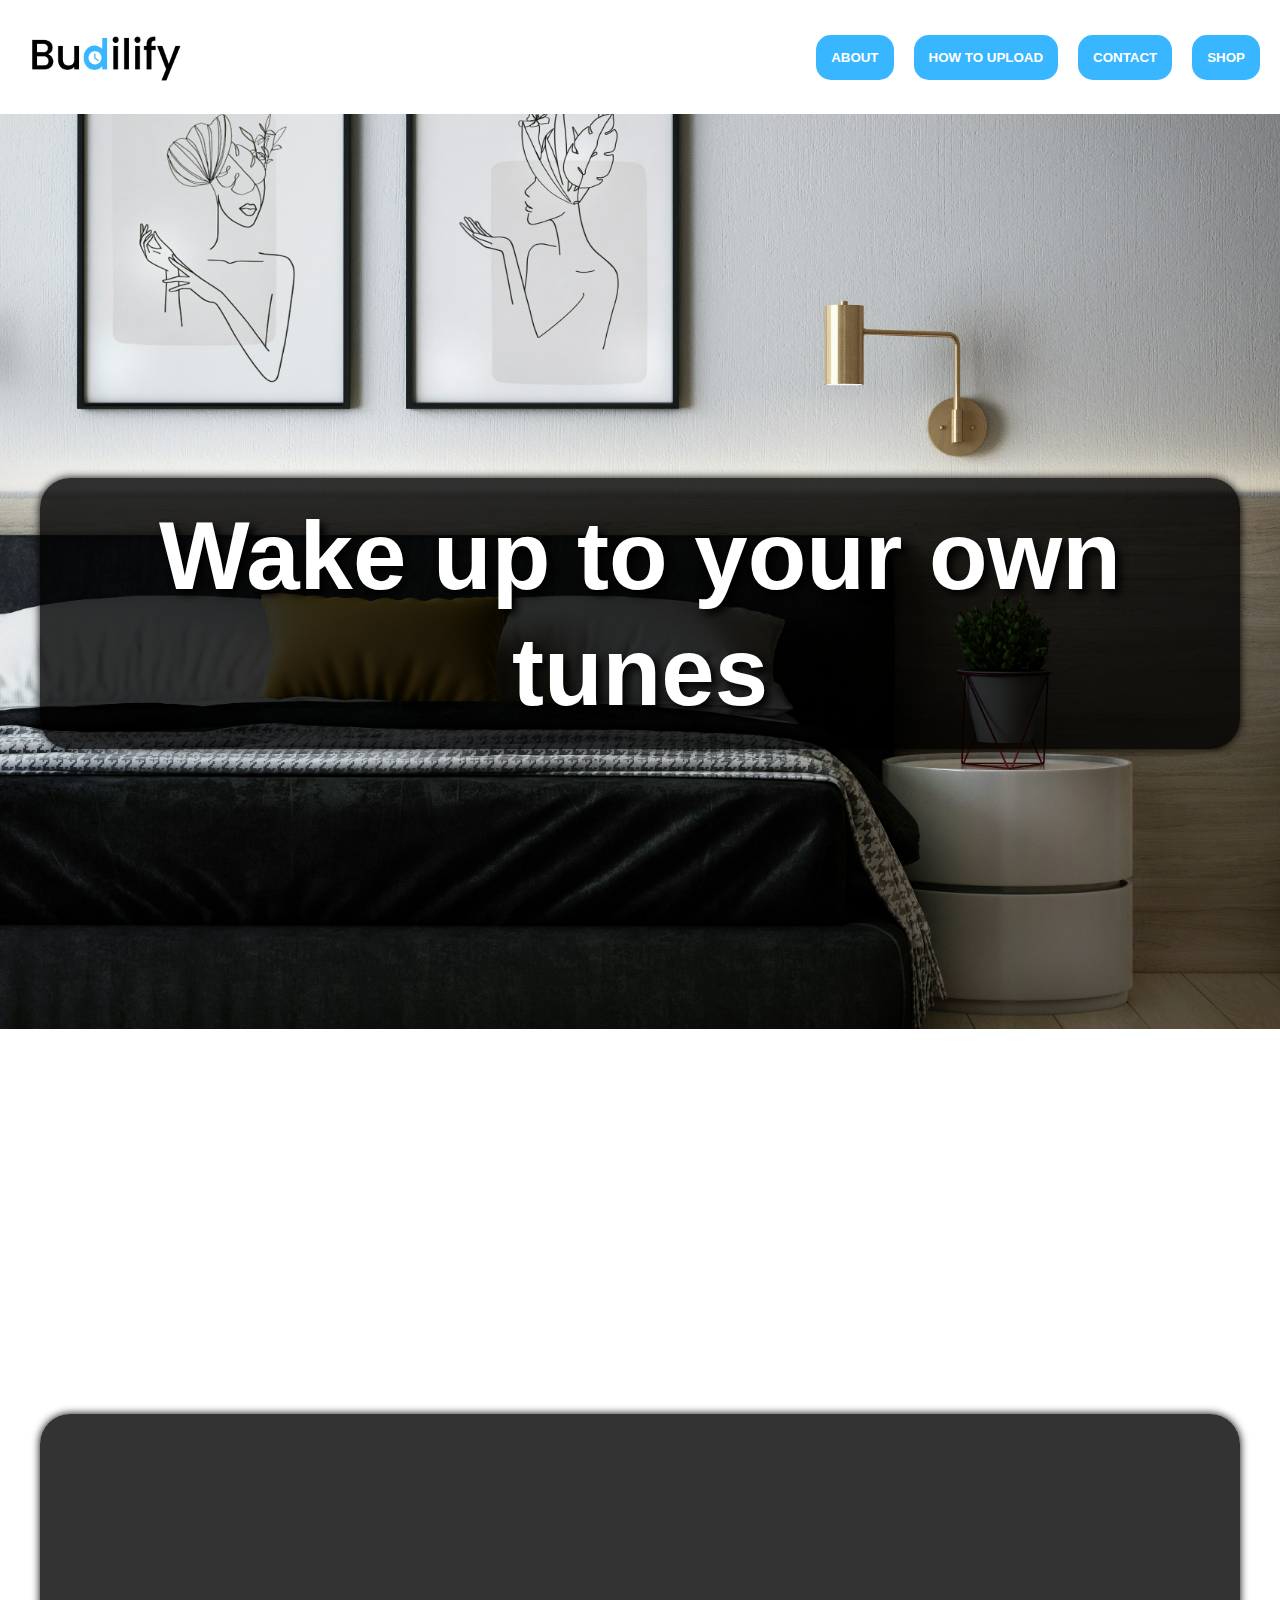
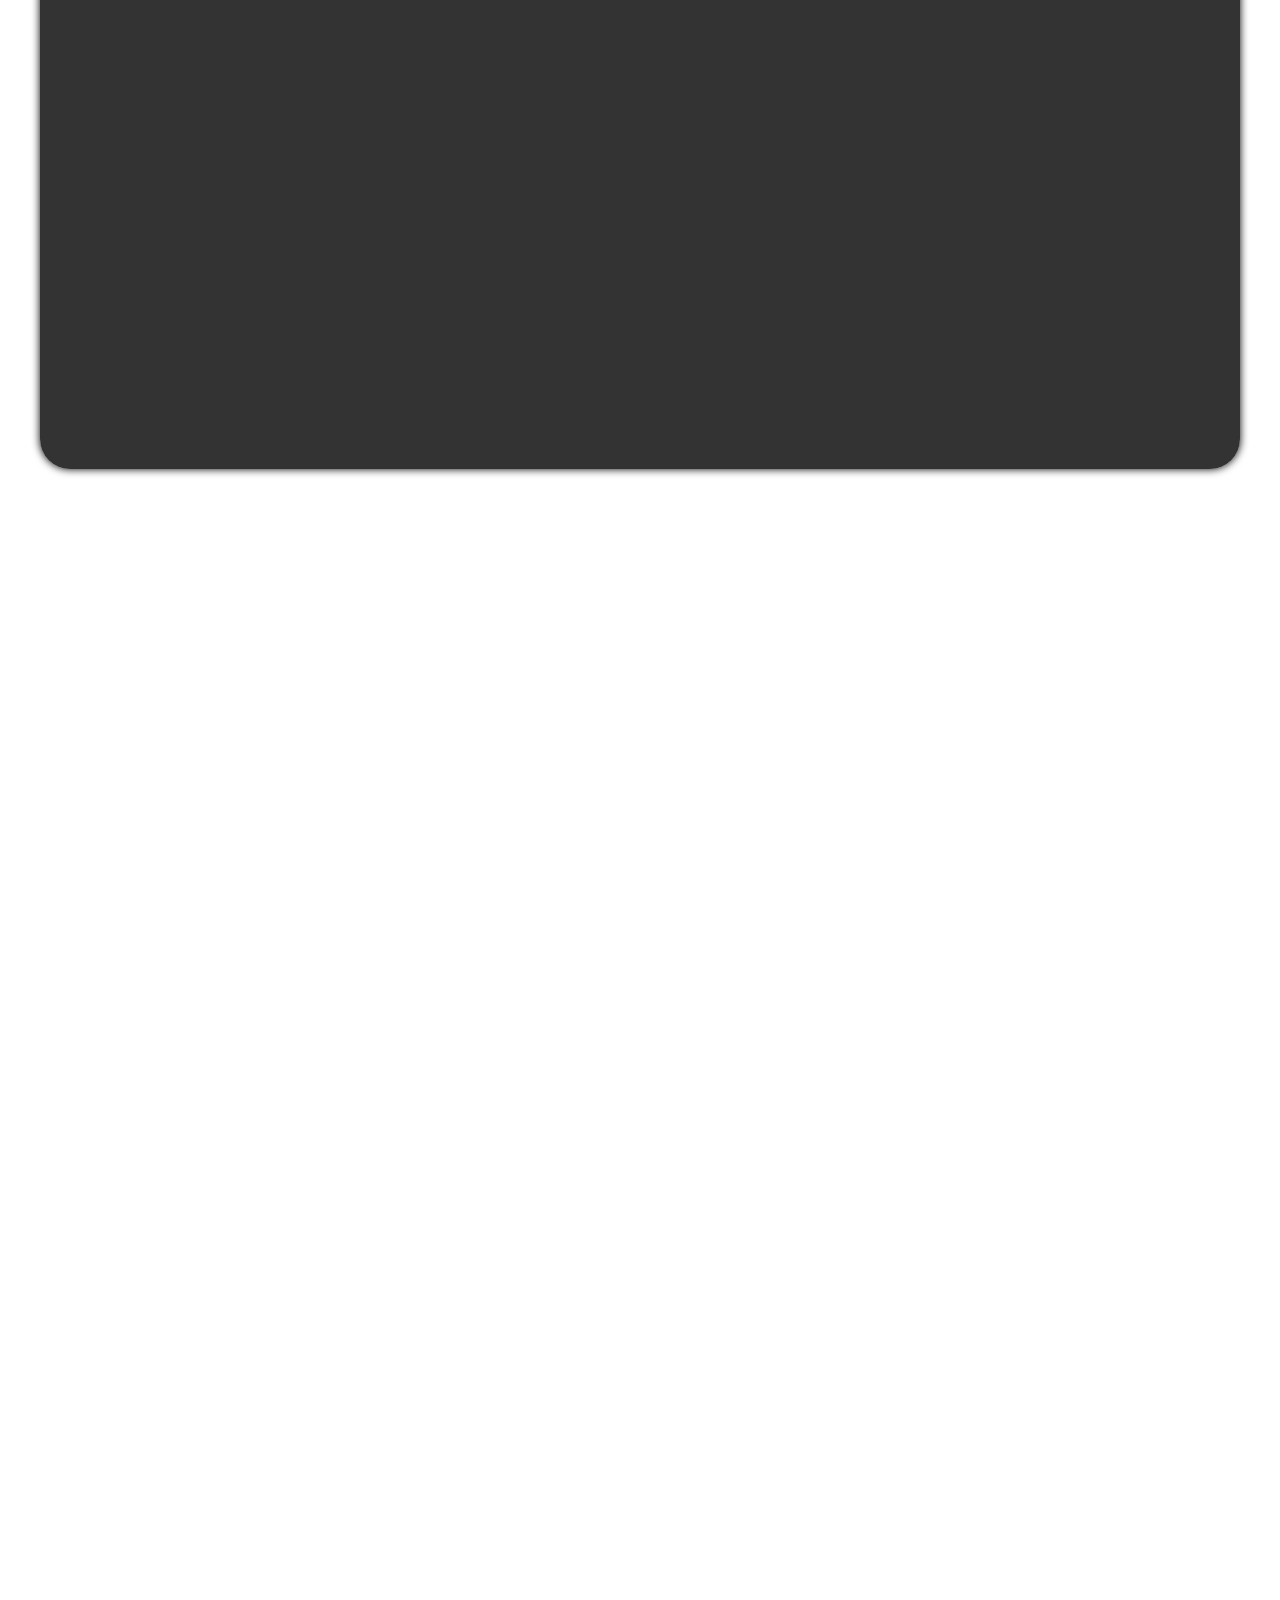
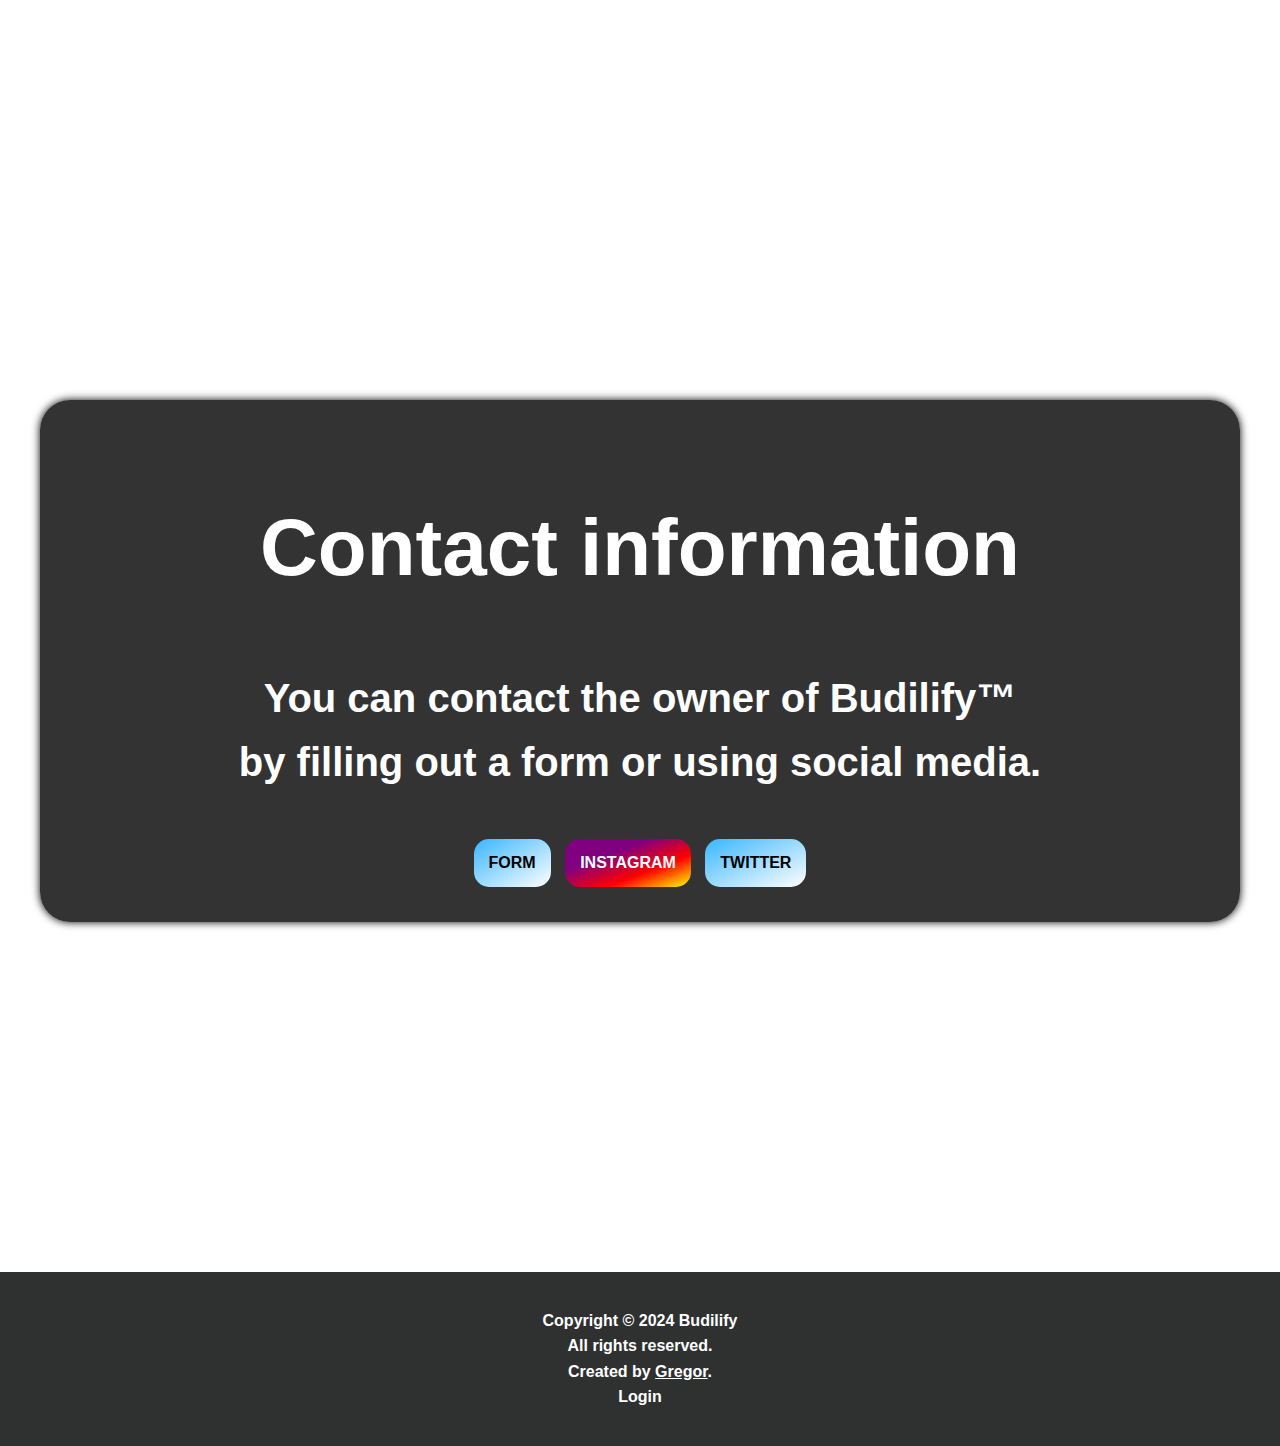
<file: index.html>
<!DOCTYPE html>
<html>
  <head>
      <meta charset="utf-8">
      <meta name="viewport" content="width=device-width, initial-scale=1.0">
      <title>Budilify</title>
      <link rel="stylesheet" href="style.css">
      <link rel="icon" href="favicon.png">
  </head>
  <header>
      <div class="header">
        <a href="index.html"><img src="logo.png" id="logo"></a>
        <div class="headerButtons">
          <a href="#about"><button id="button">ABOUT</button></a>
          <a href="#howToUpload"><button id="button">HOW TO UPLOAD</button></a>
          <a href="#contactDiv"><button id="button">CONTACT</button></a>
          <a href="shop.html"><button id="button">SHOP</button></a>
        </div>
      </div>
  </header>
  <body>
    <button onclick="topFunction()" id="myBtn" title="Go to top" style="font-size: 28px">&#9650;</button>
    <div class="heading" id="parallax">
        <h1 id="headingTitle">Wake up to your own tunes</h1>
    </div>
    <div class="about" id="about">
      <div id="aboutDiv">
        <h1 id="aboutTitle">About</h1>
        <p id="aboutParagraph">
          Budilify&trade; is a brand that represents<br>
          quality, affordable and handcrafted electronical products.<br>
          Our main product is an alarm clock with the ability to upload<br>
          custom music files for your alarm.
        </p>
      </div>
    </div>
    <div class="howTo" id="howToUpload">
      <h1 id="howToHeading">Budilify Clock - File Uploading</h1>
      <p id="howToParagraph">
          Budilify&trade; clock will only allow up to 7MB of file upload.<br>
          Average mp3 music files are between 2 and 3MB in size.<br>
          You can upload an mp3 file using a USB cable.<br>
          The Budilify&trade; alarm clock behaves exactly like a USB key.
      </p>
    </div>
    <div class="contact">
      <div id="contactDiv">
          <h1 id="contactHeading">Contact information</h1>
          <p id="contactParagraph">
               You can contact the owner of Budilify&trade;<br>
               by filling out a form or using social media.
          </p>
          <div class="contactButtons">
            <a href="contact.html" target="_blank" style="text-decoration: none;">
                <button id="twitterButton">FORM</button>
            </a>
            <a href="https://www.instagram.com/techblogandnews/" target="_blank" style="text-decoration: none;">
                <button id="instagramButton">INSTAGRAM</button>
            </a>
            <a href="https://x.com/TechBlogSl" target="_blank" style="text-decoration: none;">
                <button id="twitterButton">TWITTER</button>
            </a>
          </div>
      </div>
    </div>
    <script src="scripts.js"></script>
    <script src="backToTop.js"></script>
    <script src="parallaxEffectScript.js"></script>
  </body>
  <footer class="footer">
    <p>
      Copyright &copy; 2024 Budilify<br>
      All rights reserved.<br>
      Created by <a href="https://george456ff.github.io/MyPortfolio/" target="_blank" style="color: white;">Gregor</a>.<br>
      <a href="login.html" id="linkToLogin" target="_blank">Login</a>
    </p>
  </footer>
</html>
</file>
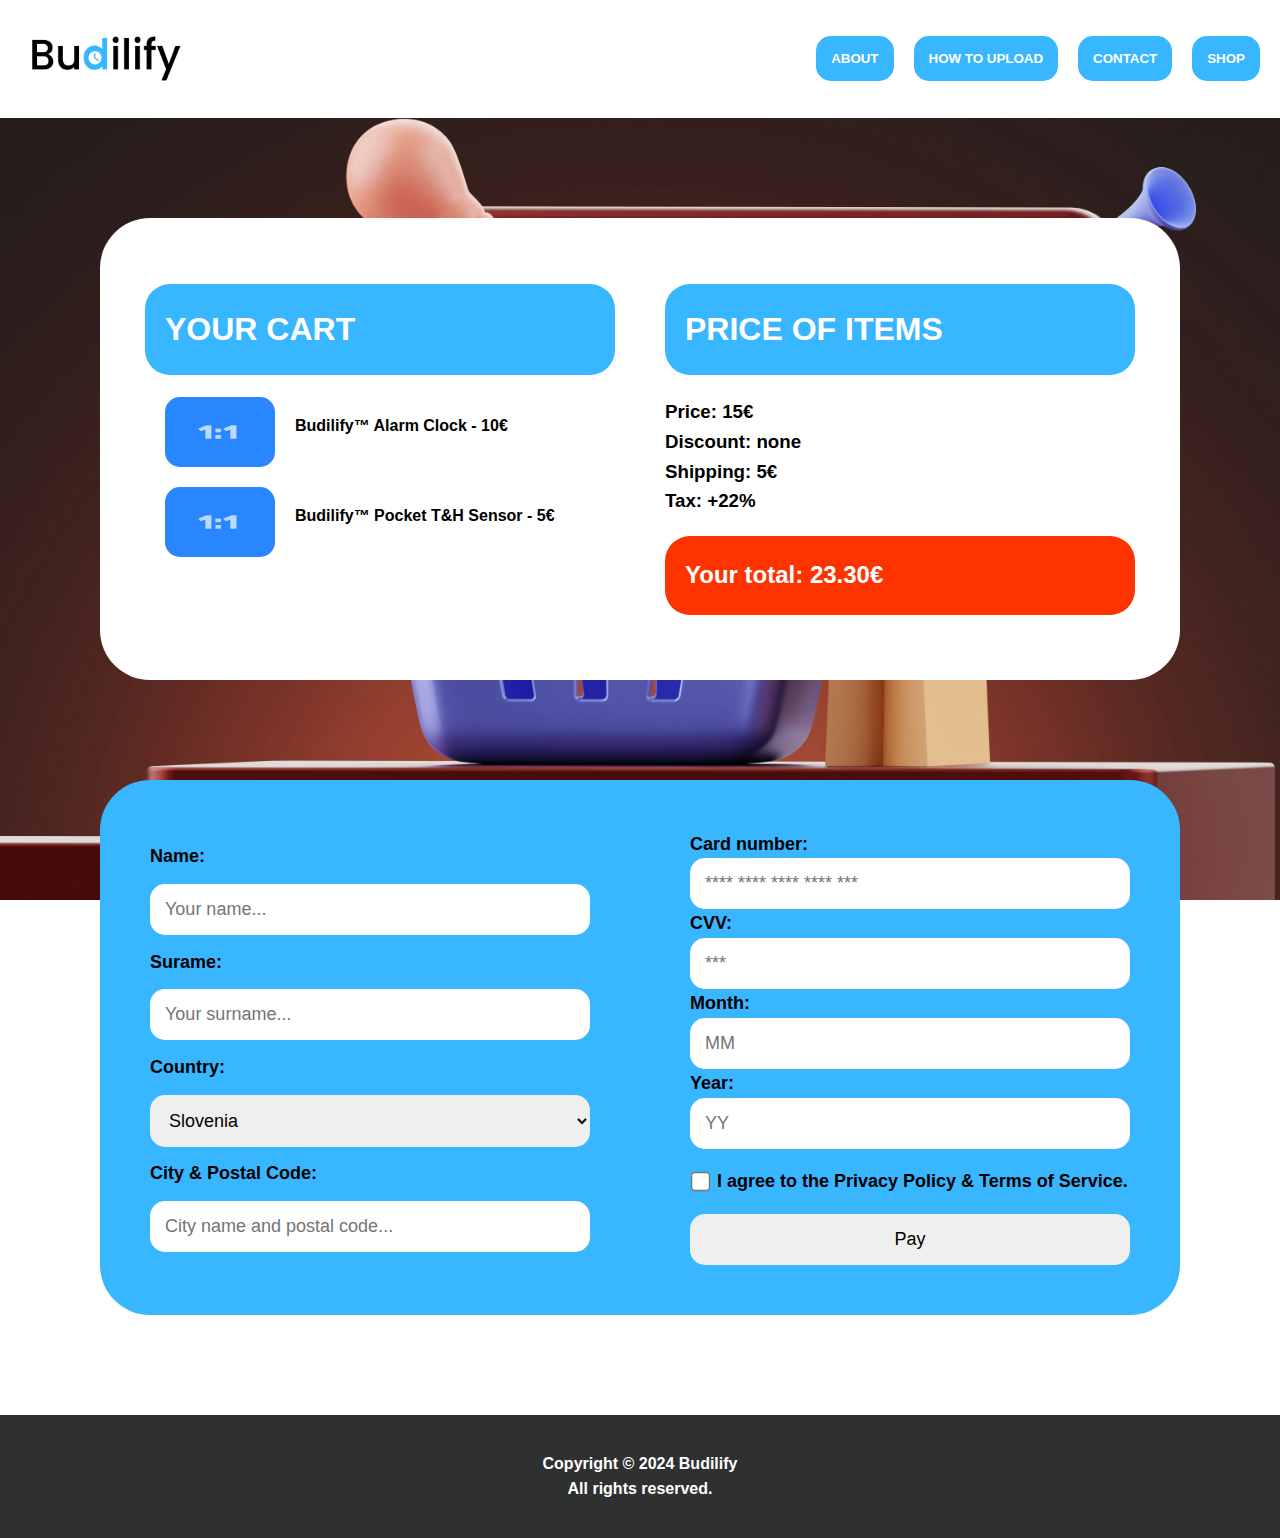
<file: cart.html>
<!DOCTYPE html>
<html>
  <head>
      <meta charset="utf-8">
      <meta name="viewport" content="width=device-width, initial-scale=1.0">
      <title>Budilify - Cart</title>
      <link rel="stylesheet" href="style.css">
      <link rel="stylesheet" href="cart.css">
      <link rel="icon" href="favicon.png">
  </head>
  <header>
      <div class="header">
        <a href="index.html"><img src="logo.png" id="logo"></a>
        <div class="headerButtons">
          <a href="https://budilify.com/#about"><button id="button">ABOUT</button></a>
          <a href="https://budilify.com/#howToUpload"><button id="button">HOW TO UPLOAD</button></a>
          <a href="https://budilify.com/#contactDiv"><button id="button">CONTACT</button></a>
          <a href="shop.html"><button id="button">SHOP</button></a>
        </div>
      </div>
  </header>
  <body>
    <button onclick="topFunction()" id="myBtn" title="Go to top" style="font-size: 28px">&#9650;</button>
    <div class="container">
      <div class="topSide">
        <div class="items">
          <h1 id="cartTitle">YOUR CART</h1>
          <div id="item">
            <img src="exampleImageForProductList.png" id="orderImage">
            <p>Budilify&trade; Alarm Clock - 10&euro;</p>
          </div>
          <div id="item">
            <img src="exampleImageForProductList.png" id="orderImage">
            <p>Budilify&trade; Pocket T&amp;H Sensor - 5&euro;</p>
          </div>
        </div>
        <div class="prices">
          <h1 id="pricesTitle">PRICE OF ITEMS</h1>
          <h3>
            Price: 15&euro;<br>
            Discount: none<br>
            Shipping: 5&euro;<br>
            Tax: +22%<br>
          </h3>
          <h2 id="price">Your total: 23.30&euro;</h2>
        </div>
      </div>
      <div class="bottomSide">
        <form class="formLeft" action="form1.php">
          <label for="name">Name:</label>
          <input type="text" id="name" placeholder="Your name..." required>
          <label for="surname">Surame:</label>
          <input type="text" id="surname" placeholder="Your surname..." required>
          <label for="country">Country:</label>
          <select id="country" name="country" required>
            <option value="Slovenia">Slovenia</option>
            <option value="Croatia">Croatia</option>
            <option value="Austria">Austria</option>
            <option value="Italy">Germany</option>
            <option value="Italy">Poland</option>
            <option value="Italy">Italy</option>
          </select>
          <label for="city">City &amp; Postal Code:</label>
          <input type="text" id="city" placeholder="City name and postal code..." required>
        </form>
        <form class="formRight" action="form2.php">
          <label for="card">Card number:</label>
          <input type="password" id="card" placeholder="**** **** **** **** ***" required>
          <label for="securityCode">CVV:</label>
          <input type="password" id="securityCode" placeholder="***" required>
          <label for="month">Month:</label>
          <input type="number" id="month" name="month" min="1" max="12" placeholder="MM" required>
          <label for="year">Year:</label>
          <input type="number" id="year" name="year" min="00" max="99" placeholder="YY" required>
          <div class="checkbox">
            <input type="checkbox" id="privacyPolicy" required>
            <p id="checkboxText">I agree to the Privacy Policy &amp; Terms of Service.</p>
          </div>
          <input type="submit" id="submitBtn" value="Pay">
        </form>
      </div>
    </div>
    <script src="backToTop.js"></script>
  </body>
  <footer class="footer">
    <p>
      Copyright &copy; 2024 Budilify<br>
      All rights reserved.
    </p>
  </footer>
</html>
</file>
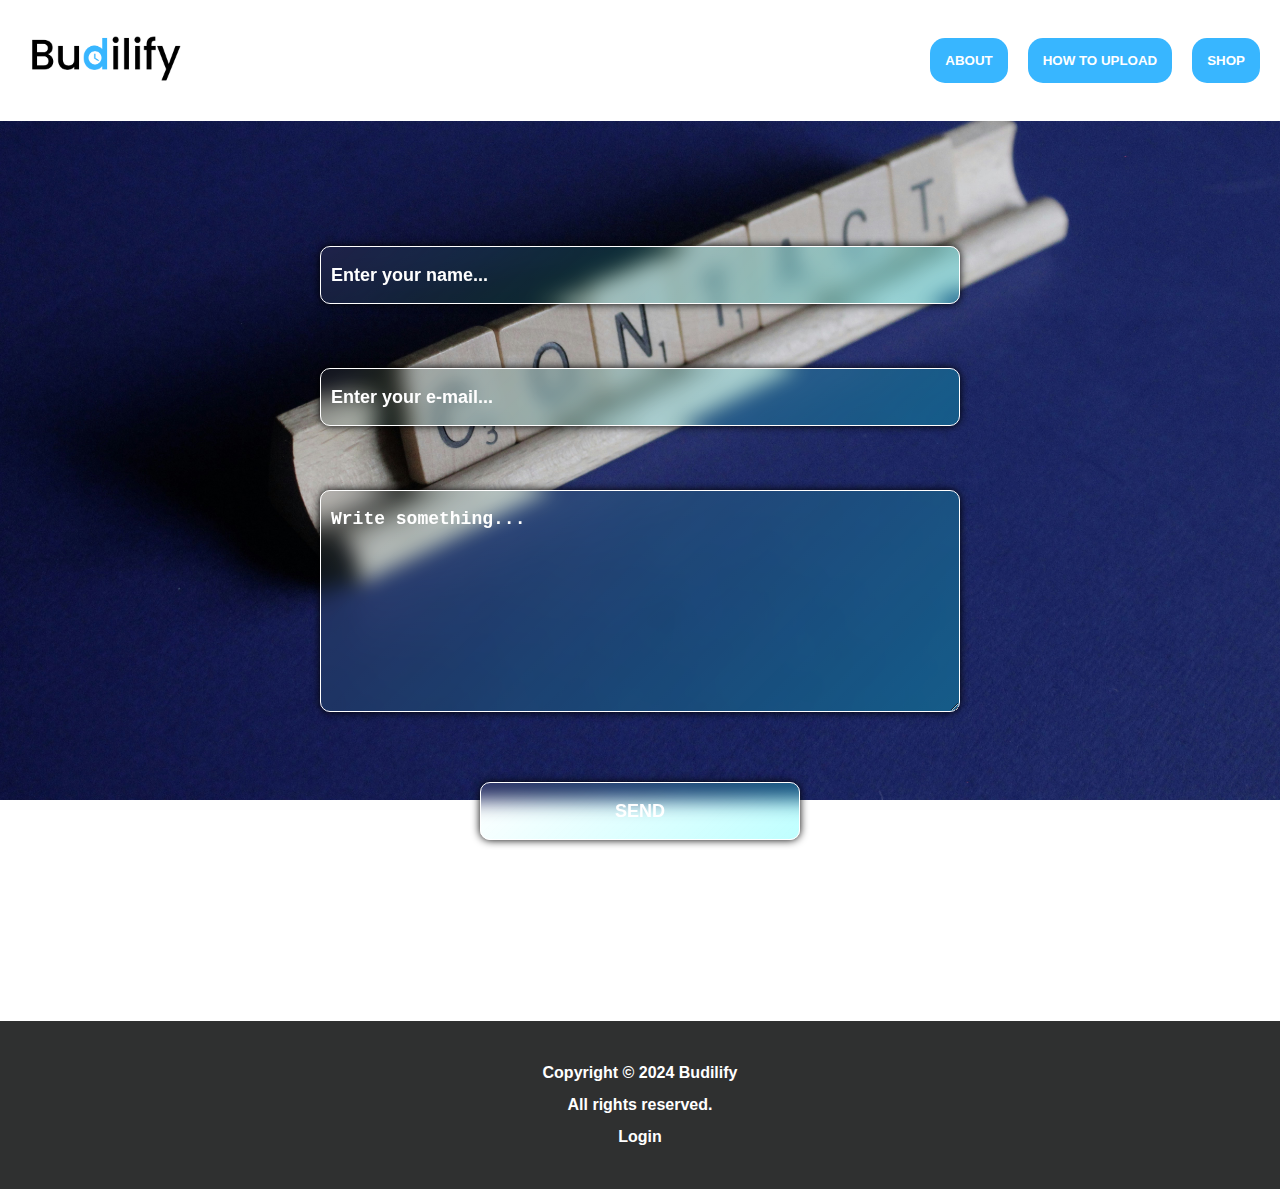
<file: contact.html>
<!DOCTYPE html>
<html>
  <head>
      <meta charset="utf-8">
      <meta name="viewport" content="width=device-width, initial-scale=1.0">
      <title>Budilify - Contact</title>
      <link rel="stylesheet" href="style.css">
      <link rel="stylesheet" href="contactStyle.css">
      <link rel="icon" href="favicon.png">
  </head>
  <header>
      <div class="header">
        <a href="index.html"><img src="logo.png" id="logo"></a>
        <div class="headerButtons">
          <a href="https://budilify.com/#about"><button id="button">ABOUT</button></a>
          <a href="https://budilify.com/#contactDiv"><button id="button">HOW TO UPLOAD</button></a>
          <a href="shop.html"><button id="button">SHOP</button></a>
        </div>
      </div>
  </header>
  <body>
    <div class="contactForm" id="contact">
      <form action="contactForm.php">
        <input type="text" name="name" id="name" placeholder="Enter your name..." required>
        <label for="name">Name:</label>
        <input type="text" name="email" id="email" placeholder="Enter your e-mail..." required>
        <label for="email">E-mail:</label>
        <textarea name="subject" id="subject" placeholder="Write something..." style="height:200px" required></textarea>
        <label for="subject" id="subjectLabel">Subject:</label>
        <input type="submit" id="sendBtn" value="SEND">
      </form>
    </div>
    <script src="parallaxEffectScript.js"></script>
  </body>
  <footer class="footer">
    <p>
      Copyright &copy; 2024 Budilify<br>
      All rights reserved.<br>
      <a href="login.html" id="linkToLogin" target="_blank">Login</a>
    </p>
  </footer>
</html>
</file>
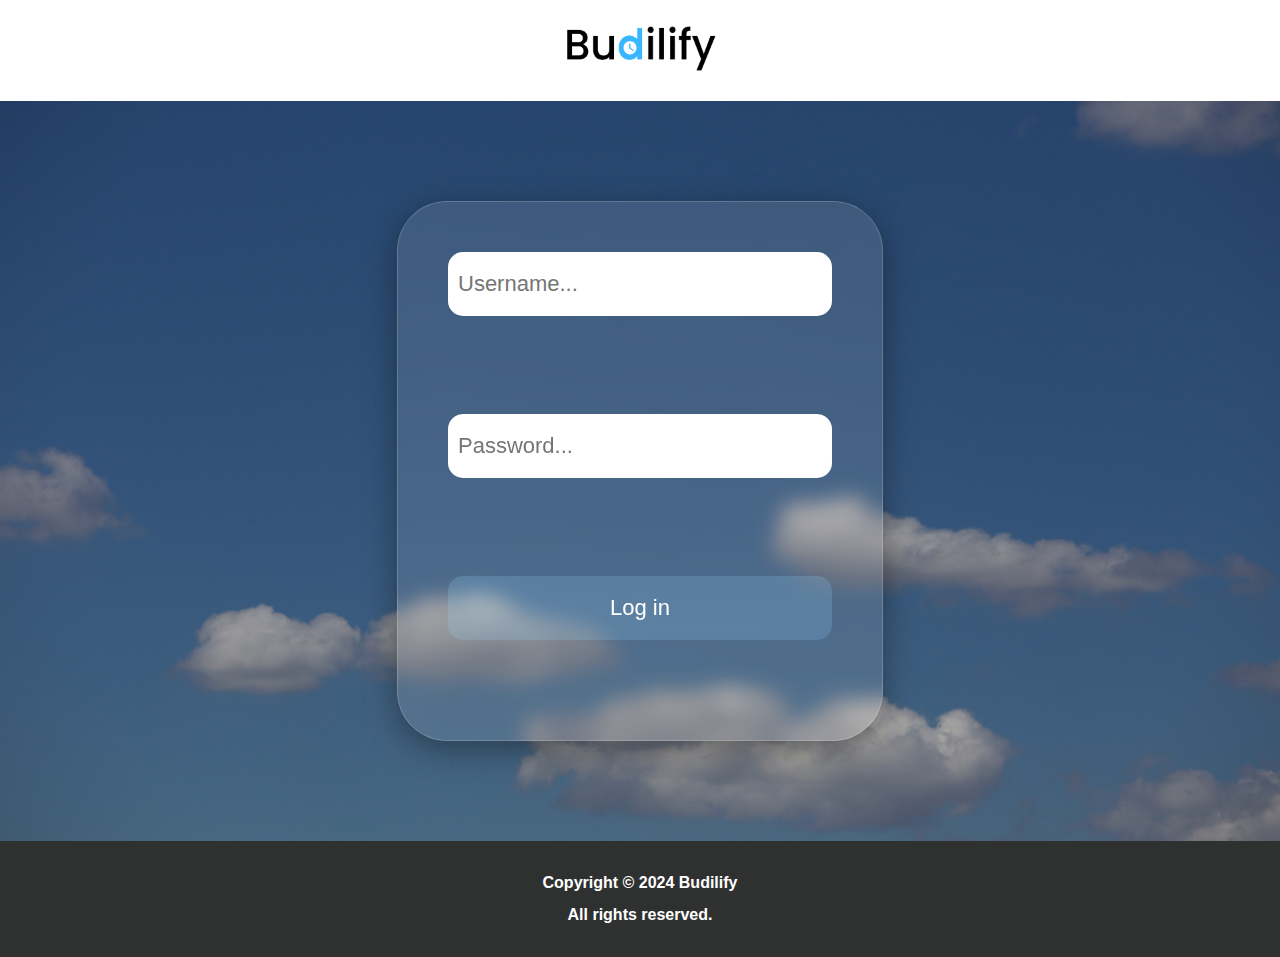
<file: login.html>
<!DOCTYPE html>
<html>
  <head>
      <meta charset="utf-8">
      <meta name="viewport" content="width=device-width, initial-scale=1.0">
      <title>Budilify - Login</title>
      <link rel="stylesheet" href="loginStyle.css">
      <link rel="icon" href="favicon.png">
  </head>
  <header>
    <a href="index.html"><img src="logo.png" id="logo"></a>
  </header>
  <body>
    <div class="loginForm">
      <form action="loginForm.php">
        <input type="text" name="username" id="username" placeholder="Username..." required>
        <label for="username">Username:</label>
        <input type="password" name="adminPassword" id="adminPassword" placeholder="Password..." required>
        <label for="adminPassword">Password:</label>
        <input type="submit" id="loginBtn" value="Log in">
      </form>
    </div>
  </body>
  <footer class="footer">
    <p>
      Copyright &copy; 2024 Budilify<br>
      All rights reserved.
    </p>
  </footer>
</html>
</file>
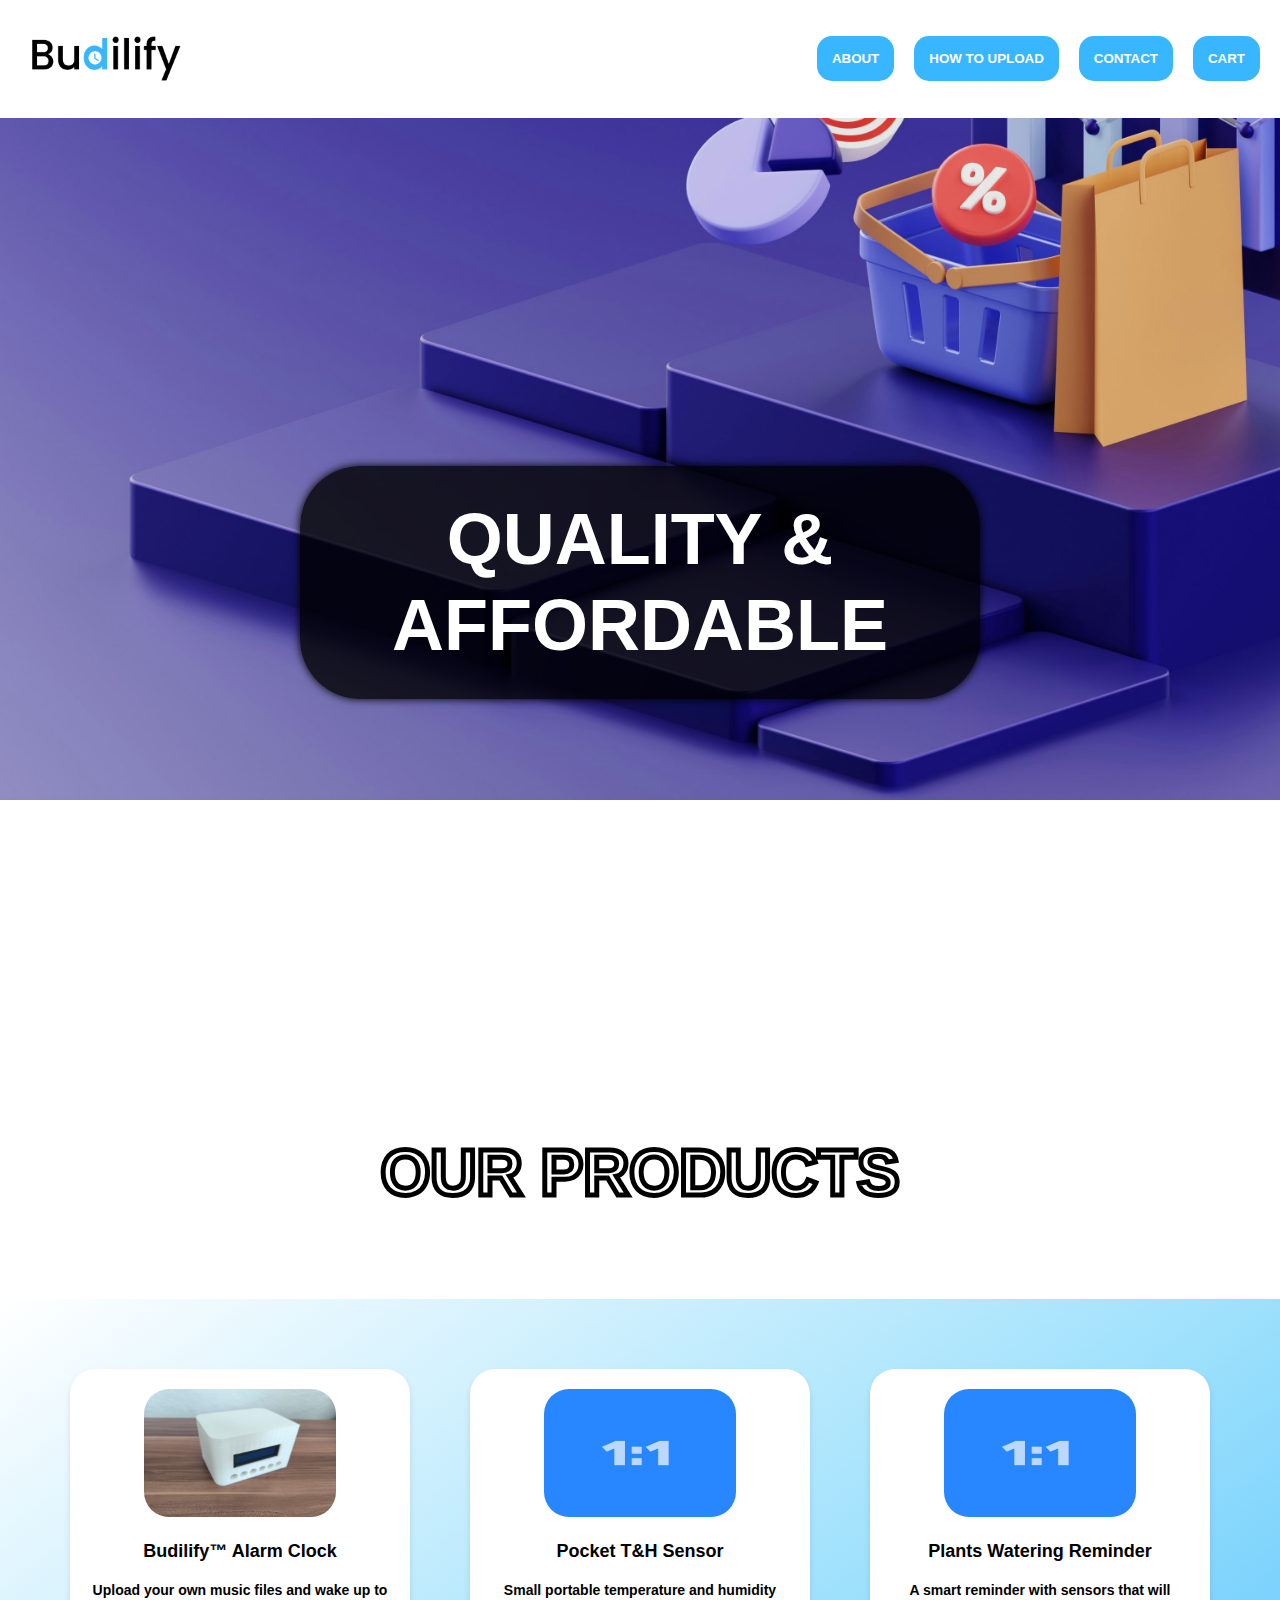
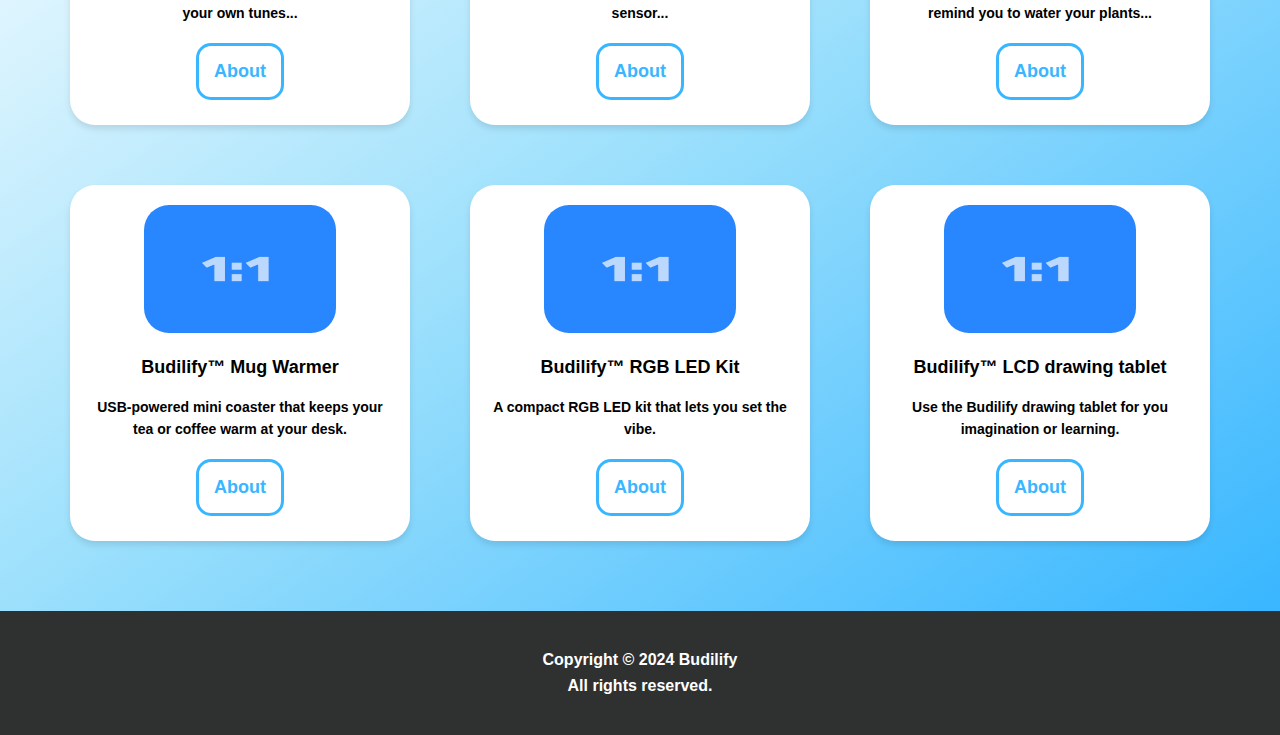
<file: shop.html>
<!DOCTYPE html>
<html>
  <head>
      <meta charset="utf-8">
      <meta name="viewport" content="width=device-width, initial-scale=1.0">
      <title>Budilify - Shop</title>
      <link rel="stylesheet" href="style.css">
      <link rel="stylesheet" href="storeStyle.css">
      <link rel="icon" href="favicon.png">
  </head>
  <header>
      <div class="header">
        <a href="index.html"><img src="logo.png" id="logo"></a>
        <div class="headerButtons">
          <a href="https://budilify.com/#about"><button id="button">ABOUT</button></a>
          <a href="https://budilify.com/#howToUpload"><button id="button">HOW TO UPLOAD</button></a>
          <a href="https://budilify.com/#contactDiv"><button id="button">CONTACT</button></a>
          <a href="https://budilify.com/cart"><button id="button">CART</button></a>
        </div>
      </div>
  </header>
  <body>
    <button onclick="topFunction()" id="myBtn" title="Go to top" style="font-size: 28px">&#9650;</button>
    <div class="storeHeading" id="storeHeadingParallax">
      <a href="#productListHeading" style="text-decoration: none;"><h1 id="storeTitle"><span>QUALITY & AFFORDABLE</span></h1></a>
    </div>
    <h1 id="productListHeading">OUR PRODUCTS</h1>
    <div class="productList">
      <div id="product">
        <img src="alarmClockImage.jpg" id="listImage">
        <h1>Budilify&trade; Alarm Clock</h1>
        <p>Upload your own music files and wake up to your own tunes...</p>
        <button class="moreInfoButton"><span>About </span></button>
      </div>
      <div id="product">
        <img src="exampleImageForProductList.png" id="listImage">
        <h1>Pocket T&H Sensor</h1>
        <p>Small portable temperature and humidity sensor...</p>
        <button class="moreInfoButton"><span>About </span></button>
      </div>
      <div id="product">
        <img src="exampleImageForProductList.png" id="listImage">
        <h1>Plants Watering Reminder</h1>
        <p>A smart reminder with sensors that will remind you to water your plants...</p>
        <button class="moreInfoButton"><span>About </span></button>
      </div>
      <div id="product">
        <img src="exampleImageForProductList.png" id="listImage">
        <h1>Budilify&trade; Mug Warmer</h1>
        <p>USB-powered mini coaster that keeps your tea or coffee warm at your desk.</p>
        <button class="moreInfoButton"><span>About </span></button>
      </div>
      <div id="product">
        <img src="exampleImageForProductList.png" id="listImage">
        <h1>Budilify&trade; RGB LED Kit</h1>
        <p>A compact RGB LED kit that lets you set the vibe.</p>
        <button class="moreInfoButton"><span>About </span></button>
      </div>
      <div id="product">
        <img src="exampleImageForProductList.png" id="listImage">
        <h1>Budilify&trade; LCD drawing tablet</h1>
        <p>Use the Budilify drawing tablet for you imagination or learning.</p>
        <button class="moreInfoButton"><span>About </span></button>
      </div>
    </div>
    <script src="backToTop.js"></script>
    <script src="parallaxEffectScript.js"></script>
  </body>
  <footer class="footer">
    <p>
      Copyright &copy; 2024 Budilify<br>
      All rights reserved.
    </p>
  </footer>
</html>
</file>
<file: style.css>
::-webkit-scrollbar {
  width: 12px;
}

::-webkit-scrollbar-track {
  background: whitesmoke; 
}
 
::-webkit-scrollbar-thumb {
  background: #38b6ff; 
}

::-webkit-scrollbar-thumb:hover {
  background: #3d3c3c;
}

::selection{
  color: white;
  background-color: #38b6ff;
}

#myBtn {
  display: none;
  position: fixed;
  bottom: 20px;
  right: 30px;
  z-index: 99;
  font-size: 18px;
  border: none;
  outline: none;
  background-color: #38b6ff;
  color: white;
  cursor: pointer;
  padding: 15px;
  border-radius: 15px;
  font-weight: bold;
  transition: color 0.3s ease, background-color 0.3s ease, box-shadow 0.3s ease, transform 0.3s ease;
}

#myBtn:hover {
  color: black;
  background-color: white;
  transform: scale(1.05);
  transform: translateY(-10px);
  box-shadow: 0 8px 16px 0 rgba(0, 255, 255, 0.6);
}

#myBtn:active {
  color: white;
  background-color: #6ac7fc;
}

html, header, body, footer{
    margin: 0;
    padding: 0;
    overflow-x: hidden;
    scroll-behavior: smooth;
}

header{
    background-color: white;
    padding: 20px;
    text-align: center;
}

.header{
  display: flex;
  align-items: center;
  justify-content: space-between;
  flex-wrap: wrap;
}

#logo{
  width: 160px;
  height: 60px;
  border-radius: 15px;
  padding: 5px;
  transition: box-shadow 0.3s ease, transform 0.3s ease;
}

#logo:hover{
  transform: scale(1.05);
  transform: translateY(-5px);
  box-shadow: 0 8px 16px 0 rgba(0, 255, 255, 0.6);
}

.headerButtons{
  display: flex;
  gap: 10px;
  flex-wrap: wrap;
  justify-content: flex-end;
}

#button{
  color: white;
  background-color: #38b6ff;
  font-family: sans-serif;
  font-weight: bolder;
  padding: 15px;
  border: none;
  border-radius: 15px;
  margin: 5px;
  transition: color 0.3s ease, background-color 0.3s ease, box-shadow 0.3s ease, transform 0.3s ease;
}

#button:hover{
  color: white;
  background-color: #6ac7fc;
  box-shadow: 0 8px 8px 0 rgba(0, 255, 255, 0.4);
  transform: scale(1.05);
  transform: translateY(-5px);
  cursor: pointer;
}

#button:active{
  color: #6ac7fc;
  background-color: white;
  box-shadow: 0 8px 16px 0 rgba(0, 255, 255, 0.6);
}

body{
  background-color: white;
}

.heading{
  text-align: center;
  padding: 220px;
  background-image: url("homePageBackground.jpg");
  background-repeat: no-repeat;
  background-position: top;
  background-size: cover;
  background-attachment: fixed;
}

#headingTitle{
  color: white;
  font-family: sans-serif;
  font-size: 64px;
  text-shadow: 5px 5px 8px black;
  line-height: 1.6;
  background-color: rgba(0, 0, 0, 0.8);
  border-radius: 50px;
  box-shadow: 0 0 8px 0 black;
  padding: 20px;
  opacity: 0;
  transform: scale(0.9);
  transition: opacity 1s ease, transform 1s ease;
}

#headingTitle.active {
  opacity: 1;
  transform: scale(1);
}

.about{
  text-align: center;
  font-family: sans-serif;
  font-weight: bold;
  line-height: 1.6;
  padding: 220px;
  background-image: url("aboutUsBackground.png");
  background-repeat: no-repeat;
  background-position: center;
  background-attachment: fixed;
  background-size: cover;
}

#aboutDiv{
  color: white;
  background-color: rgba(0, 0, 0, 0.8);
  border-radius: 50px;
  box-shadow: 0 0 8px 0 black;
  padding: 20px;
}

#aboutTitle{
  font-size: 64px;
  opacity: 0;
  transform: translateY(20px);
  transition: opacity 1s ease, transform 1s ease;
}

#aboutTitle.active{
  opacity: 1;
  transform: translateY(0px);
}

#aboutParagraph{
  font-size: 24px;
  opacity: 0;
  transform: translateY(20px);
  transition: opacity 1s ease, transform 1s ease;
}

#aboutParagraph.active{
  opacity: 1;
  transform: translateY(0px);
}

.howTo{
  text-align: center;
  font-family: sans-serif;
  font-weight: bold;
  line-height: 1.6;
  padding: 150px;
  box-shadow: 0 -10px 30px 30px white;
}

#howToHeading{
  font-size: 64px;
  opacity: 0;
  transform: translateY(20px);
  transition: opacity 1s ease, transform 1s ease;
}

#howToHeading.active{
  opacity: 1;
  transform: translateY(0px);
}

#howToParagraph{
  font-size: 24px;
  opacity: 0;
  transform: translateY(20px);
  transition: opacity 1s ease, transform 1s ease;
}

#howToParagraph.active{
  opacity: 1;
  transform: translateY(0px);
}

.contact{
  text-align: center;
  font-family: sans-serif;
  font-weight: bold;
  line-height: 1.6;
  padding: 150px;
  background-image: url("ContactUS.jpg");
  background-repeat: no-repeat;
  background-position: center;
  background-size: cover;
}

#contactDiv{
  color: white;
  background-color: rgba(0, 0, 0, 0.8);
  border-radius: 50px;
  box-shadow: 0 0 8px 0 black;
  padding: 20px;
}

#contactHeading{
  font-size: 64px;
}

#contactParagraph{
  font-size: 24px;
}

#instagramButton{
  position: relative;
  color: white;
  background: linear-gradient(to bottom right, purple, purple, red, yellow);
  font-family: sans-serif;
  font-weight: bolder;
  padding: 15px;
  border: none;
  border-radius: 15px;
  margin: 5px;
  overflow: hidden;
  transition: box-shadow 0.3s ease, transform 0.3s ease;
}

#instagramButton::before{
  content: "";
  position: absolute;
  top: 0;
  left: 0;
  width: 100%;
  height: 100%;
  background: linear-gradient(to bottom right, red, yellow);
  z-index: -1;
  opacity: 0;
  transition: opacity 0.3s ease;
}

#instagramButton:hover{
  transform: scale(1.05);
  transform: translateY(-5px);
  cursor: pointer;
  box-shadow: 5px 5px 8px 0 rgba(255, 255, 0, 0.4);
}

#instagramButton:hover::before{
  opacity: 1;
}

#twitterButton{
  position: relative;
  color: black;
  background: linear-gradient(to bottom right, #38b6ff, white);
  font-family: sans-serif;
  font-weight: bolder;
  padding: 15px;
  border: none;
  border-radius: 15px;
  margin: 5px;
  overflow: hidden;
  transition: color 0.3s ease, box-shadow 0.3s ease, transform 0.3s ease;
}

#twitterButton::before{
  content: "";
  position: absolute;
  top: 0;
  left: 0;
  width: 100%;
  height: 100%;
  background: linear-gradient(to bottom right, black, black);
  z-index: -1;
  opacity: 0;
  transition: opacity 0.3s ease;
}

#twitterButton:hover{
  color: white;
  transform: scale(1.05);
  transform: translateY(-5px);
  cursor: pointer;
  box-shadow: 5px 5px 8px 0 rgba(0, 255, 255, 0.4);
}

#twitterButton:hover::before{
  opacity: 1;
}

.footer{
  color: white;
  background-color: #2f3030;
  font-family: sans-serif;
  font-weight: bold;
  line-height: 1.6;
  text-align: center;
  padding: 20px;
}

#linkToLogin{
  color: white;
  text-decoration: none;
}

#linkToLogin:hover{
  color: #38b6ff;
  text-decoration: underline;
}

#linkToLogin:active{
  text-decoration-style: double;
}

/* For mobile screens */

/* Responsive Header Button Design */
@media (max-width: 768px) {
  .header {
    display: flex;
    flex-direction: column;
    text-align: center;
    align-items: center;
  }

  #logo {
    margin: 0 auto 20px;
  }

  .headerButtons {
    display: flex;
    flex-wrap: wrap;
    justify-content: center;
    gap: 10px;
    margin: 0 auto;
  }

  #button {
    margin: 5px;
  }
}

/* Adjust Heading Section for Mobile */
@media (max-width: 768px) {
  .heading {
    padding: 250px 20px; /* Reduce padding for smaller screens */
    background-attachment: scroll; /* Fix background issues on mobile */
  }

  #headingTitle {
    font-size: 48px; /* Adjust font size for readability */
    line-height: 1.4; /* Improve spacing */
    padding: 10px; /* Reduce padding inside the title */
    border-radius: 20px; /* Reduce border-radius for smaller screens */
  }
}

/* Adjust About Section for Mobile */
@media (max-width: 768px) {
  .about {
    padding: 150px 20px; /* Reduce padding for smaller screens */
    background-attachment: scroll; /* Fix background attachment */
    background-size: contain;
  }

  #aboutDiv {
    padding: 15px; /* Reduce padding inside the box */
    border-radius: 20px; /* Reduce border-radius for smaller screens */
  }

  #aboutTitle {
    font-size: 48px; /* Adjust title font size */
  }

  #aboutParagraph {
    font-size: 24px; /* Adjust paragraph font size */
  }
}

/* Adjust How to Upload Section for Mobile */
@media (max-width: 768px) {
  .howTo {
    padding: 100px 20px; /* Reduce padding for smaller screens */
  }

  #howToHeading {
    font-size: 48px; /* Adjust title font size */
  }

  #howToParagraph {
    font-size: 24px; /* Adjust paragraph font size */
  }
}

/* Adjust Contact Section for Mobile */
@media (max-width: 768px) {
  .contact {
    padding: 250px 20px; /* Reduce padding for smaller screens */
    background-attachment: scroll; /* Fix background attachment */
  }

  #contactDiv {
    padding: 15px; /* Reduce padding inside the box */
    border-radius: 20px; /* Reduce border-radius for smaller screens */
  }
  
  .contactButtons{
    display: flex;
    flex-direction: column;
    gap: 25px;
  }

  #contactHeading {
    font-size: 48px; /* Adjust title font size */
  }

  #contactParagraph {
    font-size: 24px; /* Adjust paragraph font size */
  }

  #instagramButton, #twitterButton {
    padding: 20px; /* Reduce button padding for smaller screens */
    font-size: 20px; /* Adjust button font size */
  }
}

/* General Styles for Larger Monitors */
@media (min-width: 1024px) {
  .header {
    display: flex;
    flex-direction: row;
    justify-content: space-between;
  }

  #logo {
    margin: 0;
  }

  .headerButtons {
    display: flex;
    gap: 20px;
    margin: 0;
  }

  #button {
    margin: 0;
  }

  .heading {
    padding: 300px 40px; /* Increase padding for larger screens */
    min-height: 50vh; /* Make sure the heading section takes full screen height */
    background-attachment: fixed; /* Parallax effect */
  }

  #headingTitle {
    font-size: 96px; /* Increase font size for larger screens */
    line-height: 1.2;
    padding: 20px;
    border-radius: 30px;
  }

  .about {
    padding: 250px 40px; /* Adjust padding for larger screens */
    min-height: 50vh; /* Make sure the about section takes full screen height */
    background-size: cover; /* Ensure background covers entire section */
  }

  #aboutDiv {
    padding: 30px; /* Adjust padding inside the box */
    border-radius: 30px;
  }

  #aboutTitle {
    font-size: 80px; /* Increase title font size */
  }

  #aboutParagraph {
    font-size: 40px; /* Adjust paragraph font size */
  }

  .howTo {
    padding: 200px 40px; /* Adjust padding for larger screens */
    min-height: 50vh; /* Make sure the how to section takes full screen height */
  }

  #howToHeading {
    font-size: 80px; /* Increase title font size */
  }

  #howToParagraph {
    font-size: 40px; /* Adjust paragraph font size */
  }

  .contact {
    padding: 350px 40px; /* Adjust padding for larger screens */
    min-height: 50vh; /* Make sure the contact section takes full screen height */
    background-attachment: fixed; /* Parallax effect */
  }

  #contactDiv {
    padding: 30px; /* Adjust padding inside the box */
    border-radius: 30px;
  }

  #contactHeading {
    font-size: 80px; /* Increase title font size */
  }

  #contactParagraph {
    font-size: 40px; /* Adjust paragraph font size */
  }

  #instagramButton, #twitterButton {
    padding: 15px; /* Adjust button padding for larger screens */
    font-size: 16px; /* Adjust button font size */
  }
}
</file>
<file: cart.css>
html, body{
  line-height: 1.6;
  font-family: Sans-Serif;
}

.container{
  font-weight: bold;
  padding: 100px;
  justify-content: center;
  background-image: url("shoppingCartBackgroundImage.jpg");
  background-repeat: no-repeat;
  background-position: center;
  background-size: cover;
  background-attachment: fixed;
}

.topSide{
  display: flex;
  margin-bottom: 100px;
  padding: 20px;
  background-color: #ffffff;
  border-radius: 50px;
  justify-content: space-evenly;
}

.items, .prices{
  width: 100%;
  padding: 25px;
}

#cartTitle, #pricesTitle{
  color: white;
  padding: 20px;
  background-color: #38b6ff;
  border-radius: 25px;
}

#item{
  display: flex;
  margin: 20px;
  gap: 20px;
}

#orderImage{
  width: 110px;
  height: 70px;
  border-radius: 15px;
}

#price{
  color: white;
  padding: 20px;
  background-color: #ff3300;
  border-radius: 25px;
}

.bottomSide{
  display: flex;
  background: none;
  justify-content: space-evenly;
  background-color: #38b6ff;
  border-radius: 50px;
  font-size: 18px;
}

.formLeft, .formRight{
  display: flex;
  flex-direction: column;
  width: 100%;
  padding: 50px;
  justify-content: space-evenly;
}

select, input{
  padding: 15px;
  border: none;
  font-size: 18px;
  border-radius: 15px;
}

.checkbox{
  display: flex;
  margin-right: auto;
}

#privacyPolicy{
  margin-right: 10px;
  transform: scale(1.5);
}

#submitBtn{
  color: black;
  transition: all 0.2s ease;
}

#submitBtn:hover{
  cursor: pointer;
  background-color: #ffffff;
  box-shadow: 0 8px #333333;
  transform: translateY(-5px);
}

#submitBtn:active{
  cursor: pointer;
  color: white;
  background-color: #333333;
  transform: translateY(0px);
  box-shadow: none;
}

@media (max-width: 1000px){
  .container{
    padding-top: 50px;
    padding-bottom: 50px;
    background-attachment: scroll;
  }
  
  .topSide, .formLeft{
    margin: auto;
    transform: none;
    width: 90%;
    text-align: center;
  }
  
  .topSide{
    margin-bottom: 50px;
  }
  
  #name, #surname, #country, #city, #card, #securityCode, #month, #year{
    width: 90%;
  }
}

@media (max-width: 800px) {
  .container {
    padding: 20px;
    background-attachment: scroll;
  }

  .topSide {
    margin: auto;
    margin-bottom: 50px;
    transform: none;
    width: 100%;
    text-align: center;
    display: flex;
    flex-direction: column;
  }
  
  .items, .prices{
    width: 90%;
    padding: 25px;
  }

  .formLeft {
    margin: auto;
    transform: none;
    width: 100%;
    padding: 30px;
    text-align: center;
    gap: 15px;
  }

  #name, #surname, #country, #city, #card, #securityCode, #month, #year, #submitBtn {
    padding: 12px;
    font-size: 18px;
    width: 85%;
  }
  
  h1, h2, h3, p {
    font-size: 200%;
  }

  #item {
    flex-direction: column;
    align-items: center;
    text-align: center;
  }

  #orderImage {
    width: 150px;
    height: auto;
  }
  
  #privacyPolicy {
    margin-right: 0;
    transform: scale(2);
  }
  
  #checkboxText{
    padding: 20px;
    font-size: 120%;
  }
}

@media (max-width: 768px) {
  .container {
    padding: 10px;
    background-attachment: scroll;
  }

  .topSide {
    margin: auto;
    margin-bottom: 50px;
    width: 95%;
    padding: 10px;
    text-align: center;
    display: flex;
    flex-direction: row;
    justify-content: space-around;
    display: flex;
    flex-direction: column;
  }

  .formLeft, .formRight {
    width: 100%;
    padding: 20px;
    gap: 10px;
  }

  #name, #surname, #country, #city, #card, #securityCode, #month, #year, #submitBtn {
    padding: 10px;
    font-size: 16px;
    width: 90%;
  }

  #item {
    flex-direction: column;
    gap: 10px;
  }

  #orderImage {
    width: 100px;
    height: auto;
  }

  h1, h2, h3, p {
    font-size: 150%;
  }

  #privacyPolicy {
    transform: scale(2);
    margin-right: 0;
  }
  
  #checkboxText{
    padding: 20px;
    font-size: 120%;
  }

  .bottomSide {
    flex-direction: column;
    gap: 15px;
    padding: 20px;
  }
}
</file>
<file: contactStyle.css>
html, body, footer{
  line-height: 2 !important;
  font-family: Sans-Serif;
}

.contactForm{
  padding-top: 100px;
  padding-bottom: 150px;
  font-weight: bold;
  font-size: 22px;
  color: white;
  background-image: url("ContactUS.jpg");
  background-repeat: no-repeat;
  background-size: cover;
  background-attachment: fixed;
}

form{
  display: flex;
  flex-direction: column;
  width: 50%;
  height: 600px;
  margin: auto;
  padding: 25px;
  border: none;
  border-radius: 25px;
  justify-content: space-evenly;
}

input, textarea{
  font-weight: bold;
  font-size: 18px;
  line-height: 2;
  padding: 10px;
  margin-bottom: 20px;
  border: 1px solid white;
  border-radius: 10px;
  box-shadow: 0 0 8px black;
  color: white;
  background: linear-gradient(135deg, #ffffff10, #00ffff40);
  backdrop-filter: blur(10px);
  transition: box-shadow 0.2s ease;
}

input:hover, textarea:hover{
  box-shadow: 0 0 8px #00ffff;
}

::placeholder{
  color: white;
}

input::placeholder, textarea::placeholder{
  transition: all 0.3s ease;
}

input:hover::placeholder, textarea:hover::placeholder{
  opacity: 0;
  transform: translateY(-10px);
}

label{
  opacity: 0;
  transform: translateY(-100px);
  transition: all 0.3s ease;
}

input:hover + label{
  opacity: 1;
  text-shadow: 3px 3px 5px black;
  transform: translateY(-120px);
}

#subjectLabel{
  opacity: 0;
  transform: translateY(-260px);
  transition: all 0.3s ease;
}

textarea:hover + #subjectLabel{
  opacity: 1;
  text-shadow: 3px 3px 5px black;
  transform: translateY(-280px);
}

#sendBtn{
  width: 50%;
  margin: auto;
  transition: all 0.3s ease;
}

#sendBtn:hover{
  cursor: pointer;
  transform: scale(1.05);
}

#sendBtn:active{
  box-shadow: 0 0 16px #00ffff;
}

@media (max-width: 768px){
  .contactForm{
    background-attachment: scroll;
    background-position: center;
  }
  form, input, textarea{
    text-align: center;
  }
}
</file>
<file: loginStyle.css>
::-webkit-scrollbar {
  width: 12px;
}

::-webkit-scrollbar-track {
  background: whitesmoke; 
}
 
::-webkit-scrollbar-thumb {
  background: #38b6ff; 
}

::-webkit-scrollbar-thumb:hover {
  background: #3d3c3c;
}

::selection{
  color: white;
  background-color: #38b6ff;
}

#myBtn {
  display: none;
  position: fixed;
  bottom: 20px;
  right: 30px;
  z-index: 99;
  font-size: 18px;
  border: none;
  outline: none;
  background-color: #38b6ff;
  color: white;
  cursor: pointer;
  padding: 15px;
  border-radius: 15px;
  font-weight: bold;
  transition: color 0.3s ease, background-color 0.3s ease, box-shadow 0.3s ease, transform 0.3s ease;
}

#myBtn:hover {
  color: black;
  background-color: white;
  transform: scale(1.05);
  transform: translateY(-10px);
  box-shadow: 0 8px 16px 0 rgba(0, 255, 255, 0.6);
}

#myBtn:active {
  color: white;
  background-color: #6ac7fc;
}

html, header, body, footer{
    margin: 0;
    padding: 0;
    line-height: 2;
    font-family: Sans-Serif;
    font-weight: bold;
    overflow-x: hidden;
    scroll-behavior: smooth;
    caret-color: #38b6ff
}

header{
    background-color: white;
    padding: 10px;
    text-align: center;
}

#logo{
  width: 160px;
  height: 60px;
  border-radius: 15px;
  padding: 5px;
  transition: box-shadow 0.3s ease, transform 0.3s ease;
}

#logo:hover{
  transform: scale(1.05);
  transform: translateY(-5px);
  box-shadow: 0 8px 16px 0 rgba(0, 255, 255, 0.6);
}

.loginForm{
  padding-top: 100px;
  padding-bottom: 100px;
  background-image: url("loginBackground.jpg");
  background-repeat: no-repeat;
  background-position: bottom;
  background-size: cover;
  background-attachment: fixed;
}

form{
  display: flex;
  flex-direction: column;
  width: 30%;
  padding: 50px;
  margin: auto;
  border-radius: 50px;
  font-size: 24px;
  color: white;
  background: linear-gradient(135deg, #ffffff1a, #ffffff1a);
  backdrop-filter: blur(10px);
  -webkit-backdrop-filter: blur(10px);
  border: 1px solid #ffffff2e;
  box-shadow: 0 8px 32px #0000005e;
}

input{
  padding: 10px;
  margin-bottom: 50px;
  font-size: 22px;
  line-height: 2;
  border: none;
  border-radius: 15px;
}


input::placeholder{
  transition: all 0.3s ease;
}

input:hover::placeholder{
  opacity: 0;
  transform: translateY(-10px);
}

label{
  opacity: 0;
  transform: translateY(-100px);
  transition: all 0.3s ease;
}

input:hover + label{
  opacity: 1;
  text-shadow: 3px 3px 5px black;
  transform: translateY(-160px);
}

#loginBtn{
  color: white;
  background: linear-gradient(135deg, #38b6ff1a, #38b6ff1a);
  backdrop-filter: blur(10px);
  -webkit-backdrop-filter: blur(10px);
  transition: all 0.2s ease;
}

#loginBtn:hover{
  cursor: pointer;
  transform: translateY(-5px);
  background: linear-gradient(135deg, #38b6ff1a, #38b6ff1a);
  box-shadow: 0 8px 32px #0000005e;
}

#loginBtn:active{
  transform: translateY(0px);
  box-shadow: none;
}

.footer{
  color: white;
  background-color: #2f3030;
  text-align: center;
  padding: 10px;
}

@media (max-width: 1000px){
  .loginForm{
    text-align: center;
    background-attachment: scroll;
  }
}
</file>
<file: storeStyle.css>
body{
  font-family: sans-serif;
  line-height: 1.6;
}

.storeHeading{
  text-align: center;
  padding: 220px;
  background-image: url("onlineShopImage.jpg");
  background-repeat: no-repeat;
  background-position: bottom;
  background-size: cover;
  background-attachment: fixed;
}

#storeTitle{
  color: white;
  font-size: 64px;
  line-height: 1.6;
  background-color: rgba(0, 0, 0, 0.8);
  border-radius: 50px;
  box-shadow: 0 0 8px 0 black;
  padding: 20px;
  transition: transform 0.3s ease, display 0.3s ease, color 0.3s ease, background-color 0.3s ease, text-shadow 0.3s ease, box-shadow 0.3s ease;
}

#storeTitle span {
  transition: opacity 0.3s ease;
  opacity: 1;
}

#storeTitle:hover{
  -webkit-text-stroke: 1px #38b6ff;
  color: white;
  background-color: rgba(255, 255, 255, 0.8);
  text-shadow: 0 0 8px #38b6ff;
  box-shadow: 0 0 8px 0 white;
  transform: scale(1.05);
}

#storeTitle:hover span{
  opacity: 0;
  visibility: hidden;
}

#storeTitle:hover:before {
  content: "HANDCRAFTED";
  position: absolute;
  top: 50%;
  left: 50%;
  transform: translate(-50%, -50%);
}

#productListHeading{
  -webkit-text-stroke: 5px black;
  color: white;
  font-size: 64px;
  padding: 32px;
  text-align: center;
}

.productList {
  background-image: linear-gradient(to top left, #38b6ff, #9ce0fc, white);
  display: flex;
  flex-wrap: wrap;
  justify-content: center;
  gap: 20px;
  padding: 50px;
}

#product {
  background-color: white;
  font-weight: bold;
  padding: 20px;
  margin: 20px;
  flex: 1 1 calc(50% - 40px);
  box-shadow: 0 4px 6px rgba(0, 0, 0, 0.1);
  border-radius: 25px;
  max-width: 300px;
  text-align: center;
  transition: transform 0.3s ease;
}

#product h1 {
  font-size: 18px;
}

#product p {
  font-size: 14px;
}

#product:hover{
  transform: scale(1.05);
  transform: translateY(-10px);
  cursor: pointer;
}

#listImage{
  height: 128px;
  width: 192px;
  border-radius: 25px;
}

.moreInfoButton {
  display: inline-block;
  border-radius: 15px;
  color: #38b6ff;
  text-align: center;
  font-size: 18px;
  padding: 15px;
  transition: all 0.3s;
  cursor: pointer;
  margin: 5px;
  background-color: white;
  border: 3px solid #38b6ff;
  position: relative;
  font-weight: bold;
}

.moreInfoButton span {
  cursor: pointer;
  display: inline-block;
  position: relative;
  transition: 0.5s ease;
}

.moreInfoButton:hover {
  color: black;
  border: 3px solid transparent;
  background-image: linear-gradient(white, white), 
                    linear-gradient(to right, #38b6ff, white);
  background-origin: border-box;
  background-clip: padding-box, border-box;
  background-image: linear-gradient(to right, #38b6ff, white);
  cursor: pointer;
}

.moreInfoButton span:after {
  content: '\00bb';
  position: absolute;
  opacity: 0;
  top: 0;
  right: -20px;
}

.moreInfoButton:hover span {
  padding-right: 25px;
}

.moreInfoButton:hover span:after {
  opacity: 1;
  right: 0;
  color: black;
}

.moreInfoButton:active{
  border: none;
  box-shadow: 0 0 8px #38b6ff;
}

/* Adjust Heading Section for Mobile */
@media (max-width: 768px) {
  .storeHeading {
    padding: 250px 20px; /* Reduce padding for smaller screens */
    background-attachment: scroll; /* Fix background issues on mobile */
  }

  #storeTitle {
    font-size: 48px; /* Adjust font size for readability */
    line-height: 1.4; /* Improve spacing */
    padding: 10px; /* Reduce padding inside the title */
    border-radius: 20px; /* Reduce border-radius for smaller screens */
  }
  
  #storeTitle:hover{
    -webkit-text-stroke: 0px black;
    color: black;
    text-shadow: 0 0 8px black;
  }
  
  #storeTitle:hover:before {
    content: "HANDCRAFTED";
    position: absolute;
    top: 50%;
    left: 50%;
    transform: translate(-50%, -50%);
  }
  
  #productListHeading{
    font-size: 32px;
    color: black;
    -webkit-text-stroke: 0px white;
  }
}

/* General Styles for Larger Monitors */
@media (min-width: 1024px) {
  .storeHeading{
    padding: 300px; /* Increase padding for larger screens */
    background-attachment: fixed; /* Parallax effect */
    min-height: 30vh; /* Ensure it takes full screen height */
  }

  #storeTitle{
    font-size: 72px; /* Increase font size */
    line-height: 1.2;
    padding: 30px;
    border-radius: 60px;
  }
}
</file>
